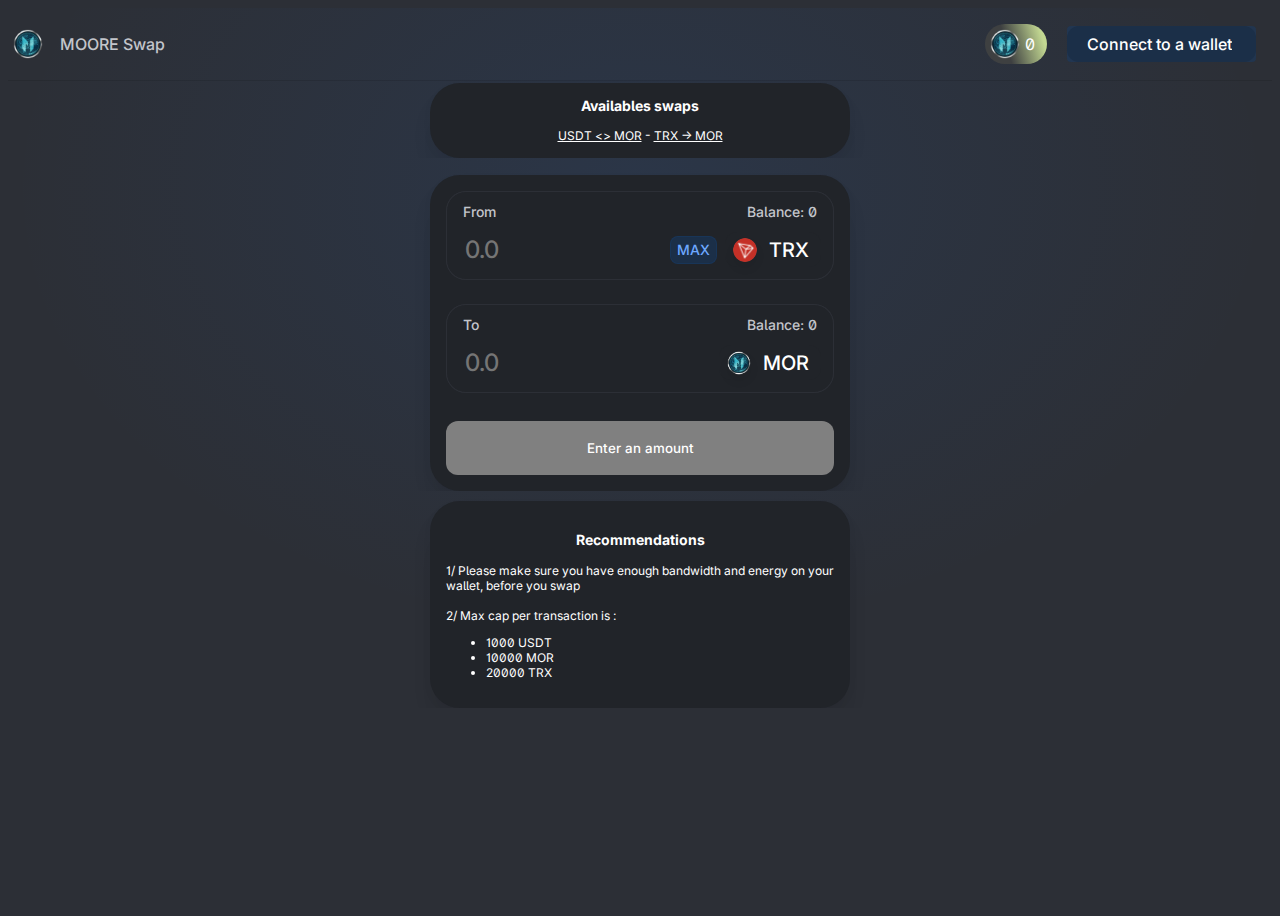
<file: index.html@swap=TRX_MOR.html>
<html>
    <head>
        <meta charset="UTF-8">
        <meta name="viewport" content="width=device-width, initial-scale=1.0">
        <meta http-equiv="X-UA-Compatible" content="ie=edge">
        <title>MOR Swap</title>
        <link rel="preconnect" href="https://fonts.gstatic.com">
        <link href="https://fonts.googleapis.com/css2?family=Inter&display=swap" rel="stylesheet">
        <link rel="stylesheet" href="css/index.css">
        <script type="text/javascript" src="js/tronweb.js"></script>
        <script src="https://ajax.googleapis.com/ajax/libs/jquery/3.6.0/jquery.min.js"></script>
        <script type="text/javascript" src="js/common.js"></script>
                <script type="text/javascript" src="js/swapTrxToMor.js"></script>
            <script type="text/javascript" src="js/connectWallet.js"></script>
        <link rel="icon" type="image/png" href="img/mor.png" />

    </head>
    <body>
        <!-- Header -->
        <div class="header">
            <div class="header-inside">
                <div class="header-left">
                    <a href="index.html" class="header-left-a"><img src="img/mor.png" class="mor-infos-img"></a>
                    <div class="header-left-items">
                        <div class="header-left-item">
                            <a aria-current="page" class="header-left-item" id="swap-nav-link" href="index.html@swap=TRX_MOR.html#/swap">MOORE Swap</a>
                        </div>
                    </div>
                </div>
                <div class="header-right">
                    <div class="hearder-right-items">
                        <span class="sc-dliRfk dwtyhd"></span>
                        <span class="mor-infos" style="width: 100%;">
                            <img src="img/mor.png" class="mor-infos-img">
                            <div id="morbalance">0</div>
                        </span>
                        <div class="div-button-connect" style="pointer-events: auto;">
                            <button id="connect-wallet" class="button-connect button-connect2" onclick="connectWallet()">
                                <p class="label-button-connect" id="walletaddress">Connect to a wallet</p>
                            </button>
                        </div>
                    </div>
                </div>
            </div>
        </div>
        <div class="availables_swaps" id="availables_swaps">
            <div class="card_availables_swaps" >
                <h3 style="text-align:center;">Availables swaps</h3>
                <div style="text-align:center;">
                    <a href="index.html@swap=USDT_MOR.html">USDT <> MOR</a> - <a href="index.html@swap=TRX_MOR.html">TRX -> MOR</a>
                </div>
                <br/>
            </div>
        </div>

        
                <!-- divTrxToMor -->
        <div class="divTrxToMor" id="divTrxToMor">
            <div class="card TronLinkMessageTrx" id="TronLinkMessageTrx" style="visibility: hidden; text-align: center;"></div>
            <br/>
            <div class="card">
                <div id="swap-page" class="swap-page">
                    <div class="swap-form">
                    <div id="swap-currency-output" class="box">
                            <div class="box-inside">
                                <div class="box-header">
                                    <div class="box-header-inside">
                                        <div class="box-label">From</div>
                                        <div id="swap_trx_trx_balance" class="box-balance" style="display: inline; cursor: pointer;">Balance: 0</div>
                                    </div>
                                </div>
                                <div class="box-body">
                                    <input id="trx_mor_in" onkeyup="swap_trx_to_mor()" class="box-input" inputmode="decimal" title="Token Amount" autocomplete="off" autocorrect="off" type="text" pattern="^[0-9]*[.,]?[0-9]*$" placeholder="0.0" minlength="1" maxlength="79" spellcheck="false" value="">
                                    <button class="box-swap-max-button" onclick="maxtrx()">MAX</button>
                                    <button class="kiauPI box-select">
                                        <span class="box-select-span">
                                            <img src="img/trx.png" class="box-token-img">
                                            <span class="box-token-list">TRX</span>
                                        </span>
                                    </button>
                                </div>
                            </div>
                        </div>
                        <div class="sc-ifAKCX csUrYZ">
                            <div class="sc-gqjmRU sc-jTzLTM sc-cSHVUG ihqxYZ" style="padding: 0px 1rem;">
                                <!--<div class="sc-rBLzX dQBVju" onclick="switchSwap()">
                                    <svg _ngcontent-big-c148="" width="24" height="24" class="token-swap-input-button-image">
                                        <use _ngcontent-big-c148="" xlink:href="img/change.svg#change"></use>
                                    </svg>
                                </div>-->
                            </div>
                        </div>
                        <div id="swap-currency-input" class="box">
                            <div class="box-inside">
                                <div class="box-header">
                                    <div class="box-header-inside">
                                        <div class="box-label">To</div>
                                        <div id="swap_trx_mor_balance" class="box-balance" style="display: inline; cursor: pointer;">Balance: 0</div>
                                    </div>
                                </div>
                                <div class="box-body">
                                    <input disabled id="trx_mor_out" class="box-input" inputmode="decimal" title="Token Amount" autocomplete="off" autocorrect="off" type="text" pattern="^[0-9]*[.,]?[0-9]*$" placeholder="0.0" minlength="1" maxlength="79" spellcheck="false" value="">
                                    
                                    <button class="kiauPI box-select">
                                        <span class="box-select-span">
                                            <img src="img/mor.png" class="box-token-img">
                                            <span class="box-token-list">MOR</span>
                                        </span>
                                    </button>
                                </div>
                            </div>
                        </div>
                        
                        <div class="sc-gqjmRU sc-fAjcbJ OrWyB">
                            <div class="sc-ifAKCX eDXtKs"></div>
                        </div>
                    </div>
                    <div id="formResult_trxmor" style="color: red;font-size: 12px;text-align: center;">
                                        </div>
                    <div class="margin-swap-button">
                            <input class="formAction_trxmor" id="formAction_trxmor" name="formAction_trxmor" type="hidden" value="swapTrxToMor">
                            <input class="formTrxToSend" id="formTrxToSend" name="formTrxToSend" type="hidden" value="0">
                            <input class="formTrxSender" id="formTrxSender" name="formTrxSender" type="hidden" value="">
                            <button disabled id="swap-button_trxmor" class="swap-button_trxmor"   style="background: #808080;"> 
                                <div class="css-10ob8xa">Enter an amount</div>
                            </button>
                    </div>
                </div>
            </div>
        </div> 
        
        <div class="GeneralInfos" id="GeneralInfos">
            <div class="card" >
                <h3 style="text-align:center;">Recommendations</h3>
                1/ Please make sure you have enough bandwidth and energy on your wallet, before you swap
                <br/><br/>
                2/ Max cap per transaction is :
                <br/>
                <ul>
                    <li>1000 USDT</li>
                    <li>10000 MOR</li>
                    <li>20000 TRX</li>
                </ul>
            </div>
        </div>           
    </body>
</html>
</file>
<file: css/index.css>
html, body {
    margin: 0px;
    padding: 0px;
}
html {
    color: rgb(255, 255, 255);
    background-color: rgb(44, 47, 54);
    font-size: 16px;
    -webkit-font-smoothing: antialiased;
    -webkit-tap-highlight-color: rgba(0, 0, 0, 0);
    font-feature-settings: "ss01", "ss02", "cv01", "cv03";
}
body {
    display: block;
    margin: 8px;
    min-height: 100vh;
    background-position: 0px -30vh;
    background-repeat: no-repeat;
    background-image: radial-gradient(50% 50% at 50% 50%, rgba(33, 114, 229, 0.1) 0%, rgba(33, 36, 41, 0) 100%);
}
:root {
    --reach-dialog: 1;
}
* {
    box-sizing: border-box;
}
div {
    display: block;
}
.header {
    display: flex;
    flex-flow: row nowrap;
    width: 100%;
    -webkit-box-pack: justify;
    justify-content: space-between;
}
.header-inside {
    display: grid;
    grid-template-columns: 1fr 120px;
    -webkit-box-pack: justify;
    justify-content: space-between;
    -webkit-box-align: center;
    align-items: center;
    flex-direction: row;
    width: 100%;
    top: 0px;
    position: relative;
    border-bottom: 1px solid rgba(0, 0, 0, 0.1);
    padding: 1rem;
    z-index: 2;
}
.header-left {
    box-sizing: border-box;
    margin: 0px;
    min-width: 0px;
    display: flex;
    padding: 0px;
    -webkit-box-align: center;
    align-items: center;
    width: fit-content;
}
.header-right {
    display: flex;
    flex-direction: row;
    -webkit-box-align: center;
    align-items: center;
    justify-self: flex-end;
}
.hearder-right-items {
    display: flex;
    -webkit-box-align: center;
    align-items: center;
    gap: 8px;
}
.mor-infos {
    display: flex;
    align-items: center;
    background: linear-gradient(73.28deg,#3e4041 36.51%,#c3d892 88.45%);
    border-radius: 20px;
    position: relative;
    padding: 0 12px 0 40px;
    min-width: 60px;
    margin-left: 40px;
    margin-right: 12px;
    height: 40px;
    max-width: calc(100% - 20px);
}
.mor-infos-img {
    width: 30px;
    height: 30px;
    position: absolute;
    left: 5px;
}
.div-button-connect {
    display: flex;
    flex-direction: row;
    -webkit-box-align: center;
    align-items: center;
    background-color: rgb(33, 36, 41);
    border-radius: 12px;
    white-space: nowrap;
    width: 100%;
    cursor: pointer;
}
.button-connect {
    text-align: center;
    outline: none;
    text-decoration: none;
    -webkit-box-pack: center;
    justify-content: center;
    position: relative;
    z-index: 1;
    font-size: 16px;
    display: flex;
    flex-flow: row nowrap;
    width: 100%;
    -webkit-box-align: center;
    align-items: center;
    padding: 0.5rem;
    border-radius: 12px;
    cursor: pointer;
    user-select: none;
    font-weight: 500;
    background-color: rgba(21, 61, 111, 0.44);
    border: 1px solid rgba(21, 61, 111, 0.44);
    color: rgb(109, 168, 255);
}
.button-connect2 {
    box-sizing: border-box;
    margin: 0px;
    min-width: 0px;
    appearance: none;
    display: inline-block;
    text-align: center;
    line-height: inherit;
    text-decoration: none;
    font-size: inherit;
    padding: 8px 16px;
    color: white;
    border: 0px;
    border-radius: 4px;
}
.label-button-connect {
    flex: 1 1 auto;
    overflow: hidden;
    text-overflow: ellipsis;
    white-space: nowrap;
    margin: 0px 0.5rem 0px 0.25rem;
    font-size: 1rem;
    width: fit-content;
    font-weight: 500;
}
.header-left-a {
    display: flex;
    -webkit-box-align: center;
    align-items: center;
    pointer-events: auto;
    justify-self: flex-start;
    margin-right: 12px;
}
.header-left-items {
    box-sizing: border-box;
    margin: 0px;
    min-width: 0px;
    width: 100%;
    display: flex;
    padding: 0px;
    -webkit-box-align: center;
    align-items: center;
    -webkit-box-pack: center;
    justify-content: center;
}
.header-left-item-active {
    border-radius: 12px;
    font-weight: 600;
    color: rgb(255, 255, 255);
}
.header-left-item {
    display: flex;
    flex-flow: row nowrap;
    border-radius: 3rem;
    outline: none;
    cursor: pointer;
    text-decoration: none;
    color: rgb(195, 197, 203);
    font-size: 1rem;
    width: fit-content;
    margin: 0px 12px;
    font-weight: 500;
}
.divMorToUsdt {
    display: flex;
    flex-direction: column;
    width: 100%;
    padding-top: 0px;
    -webkit-box-align: center;
    align-items: center;
    flex: 1 1 0%;
    overflow: hidden auto;
    z-index: 1;
    margin-top: -35px;
}
.divUsdtToMor {
    display: flex;
    flex-direction: column;
    width: 100%;
    padding-top: 100px;
    -webkit-box-align: center;
    align-items: center;
    flex: 1 1 0%;
    overflow: hidden auto;
    z-index: 1;
    margin-top: -484px;
}
.divTrxToMor {
    display: flex;
    flex-direction: column;
    width: 100%;
    padding-top: 0px;
    -webkit-box-align: center;
    align-items: center;
    flex: 1 1 0%;
    overflow: hidden auto;
    z-index: 1;
    margin-top: -35px;
}
.GeneralInfos {
    font-size: 12px;
    display: flex;
    flex-direction: column;
    width: 100%;
    padding-top: 10px;
    -webkit-box-align: center;
    align-items: center;
    flex: 1 1 0%;
    overflow: hidden auto;
    z-index: 1;
}
.availables_swaps {
    font-size: 12px;
    display: flex;
    flex-direction: column;
    width: 100%;
    padding-top: 2px;
    -webkit-box-align: center;
    align-items: center;
    flex: 1 1 0%;
    overflow: hidden auto;
    z-index: 1;
}

.availables_swaps a{
    color: rgb(255, 255, 255);
}
.card_availables_swaps {
    position: relative;
    max-width: 420px;
    width: 100%;
    background: rgb(33, 36, 41);
    box-shadow: rgba(0, 0, 0, 0.01) 0px 0px 1px, rgba(0, 0, 0, 0.04) 0px 4px 8px, rgba(0, 0, 0, 0.04) 0px 16px 24px, rgba(0, 0, 0, 0.01) 0px 24px 32px;
    border-radius: 30px;
}
.card {
    position: relative;
    max-width: 420px;
    width: 100%;
    background: rgb(33, 36, 41);
    box-shadow: rgba(0, 0, 0, 0.01) 0px 0px 1px, rgba(0, 0, 0, 0.04) 0px 4px 8px, rgba(0, 0, 0, 0.04) 0px 16px 24px, rgba(0, 0, 0, 0.01) 0px 24px 32px;
    border-radius: 30px;
    padding: 1rem;
}
.swap-page {
    position: relative;
}
.swap-form {
    display: grid;
    grid-auto-rows: auto;
    row-gap: 12px;
}
.box {
    display: flex;
    flex-flow: column nowrap;
    position: relative;
    border-radius: 20px;
    background-color: rgb(44, 47, 54);
    z-index: 1;
}
.box-inside {
    border-radius: 20px;
    border: 1px solid rgb(44, 47, 54);
    background-color: rgb(33, 36, 41);
}
.box-header {
    display: flex;
    flex-flow: row nowrap;
    -webkit-box-align: center;
    align-items: center;
    color: rgb(255, 255, 255);
    font-size: 0.75rem;
    line-height: 1rem;
    padding: 0.75rem 1rem 0px;
}
.box-header-inside {
    box-sizing: border-box;
    margin: 0px;
    min-width: 0px;
    width: 100%;
    display: flex;
    padding: 0px;
    -webkit-box-align: center;
    align-items: center;
    -webkit-box-pack: justify;
    justify-content: space-between;
}
.box-label {
    box-sizing: border-box;
    margin: 0px;
    min-width: 0px;
    font-weight: 500;
    font-size: 14px;
    color: rgb(195, 197, 203);
}
.box-balance {
    box-sizing: border-box;
    margin: 0px;
    min-width: 0px;
    font-weight: 500;
    font-size: 14px;
    color: rgb(195, 197, 203);
}
.box-body {
    display: flex;
    flex-flow: row nowrap;
    -webkit-box-align: center;
    align-items: center;
    padding: 0.75rem 0.75rem 0.75rem 1rem;
}
.box-input {
    color: rgb(255, 255, 255);
    width: 0px;
    position: relative;
    font-weight: 500;
    outline: none;
    border: none;
    flex: 1 1 auto;
    background-color: rgb(33, 36, 41);
    font-size: 24px;
    white-space: nowrap;
    overflow: hidden;
    text-overflow: ellipsis;
    padding: 0px;
    appearance: textfield;
}
input[type="text" i] {
    padding: 1px 2px;
}
.box-swap-max-button {
    height: 28px;
    background-color: rgba(21, 61, 111, 0.44);
    border: 1px solid rgba(21, 61, 111, 0.44);
    border-radius: 0.5rem;
    font-size: 0.875rem;
    font-weight: 500;
    cursor: pointer;
    margin-right: 0.5rem;
    color: rgb(109, 168, 255);
}
.box-select {
    -webkit-box-align: center;
    align-items: center;
    height: 2.2rem;
    font-size: 20px;
    font-weight: 500;
    background-color: rgb(33, 36, 41);
    color: rgb(255, 255, 255);
    border-radius: 12px;
    box-shadow: none;
    outline: none;
    cursor: pointer;
    user-select: none;
    border: none;
    padding: 0px 0.5rem;
}
.box-select-span {
    display: flex;
    -webkit-box-align: center;
    align-items: center;
    -webkit-box-pack: justify;
    justify-content: space-between;
    
}
.box-token-img {
    width: 24px;
    height: 24px;
    box-shadow: rgba(0, 0, 0, 0.075) 0px 6px 10px;
    border-radius: 24px;
}
.box-token-list {
    margin: 0px 0.25rem 0px 0.75rem;
    font-size: 20px;
}
.kiauPI {
    -webkit-box-align: center;
    align-items: center;
    height: 2.2rem;
    font-size: 20px;
    font-weight: 500;
    background-color: rgb(33, 36, 41);
    color: rgb(255, 255, 255);
    border-radius: 12px;
    box-shadow: none;
    outline: none;
    cursor: pointer;
    user-select: none;
    border: none;
    padding: 0px 0.5rem;
}
.margin-swap-button {
    margin-top: 1rem;
}
.swap-button {
    padding: 18px;
    width: 100%;
    font-weight: 500;
    text-align: center;
    border-radius: 12px;
    outline: none;
    border: 1px solid transparent;
    text-decoration: none;
    display: flex;
    -webkit-box-pack: center;
    justify-content: center;
    flex-wrap: nowrap;
    -webkit-box-align: center;
    align-items: center;
    cursor: pointer;
    position: relative;
    z-index: 1;
    background-color: rgb(33, 114, 229);
    color: white;
}
.swap-button2 {
    padding: 18px;
    width: 100%;
    font-weight: 500;
    text-align: center;
    border-radius: 12px;
    outline: none;
    border: 1px solid transparent;
    text-decoration: none;
    display: flex;
    -webkit-box-pack: center;
    justify-content: center;
    flex-wrap: nowrap;
    -webkit-box-align: center;
    align-items: center;
    cursor: pointer;
    position: relative;
    z-index: 1;
    background-color: rgb(33, 114, 229);
    color: white;
}
.swap-button_trxmor {
    padding: 18px;
    width: 100%;
    font-weight: 500;
    text-align: center;
    border-radius: 12px;
    outline: none;
    border: 1px solid transparent;
    text-decoration: none;
    display: flex;
    -webkit-box-pack: center;
    justify-content: center;
    flex-wrap: nowrap;
    -webkit-box-align: center;
    align-items: center;
    cursor: pointer;
    position: relative;
    z-index: 1;
    background-color: rgb(33, 114, 229);
    color: white;
}
* {
    font-family: Inter, sans-serif;
  }

  

  .loader {
    border: 8px solid rgb(33, 114, 229);
    border-radius: 50%;
    border-top: 8px solid rgb(44, 47, 54);
    width: 40px;
    height: 40px;
    -webkit-animation: spin 2s linear infinite; /* Safari */
    animation: spin 2s linear infinite;
  }
  
  /* Safari */
  @-webkit-keyframes spin {
    0% { -webkit-transform: rotate(0deg); }
    100% { -webkit-transform: rotate(360deg); }
  }
  
  @keyframes spin {
    0% { transform: rotate(0deg); }
    100% { transform: rotate(360deg); }
  }

  .dQBVju{
      text-align:center;
  }
</file>
